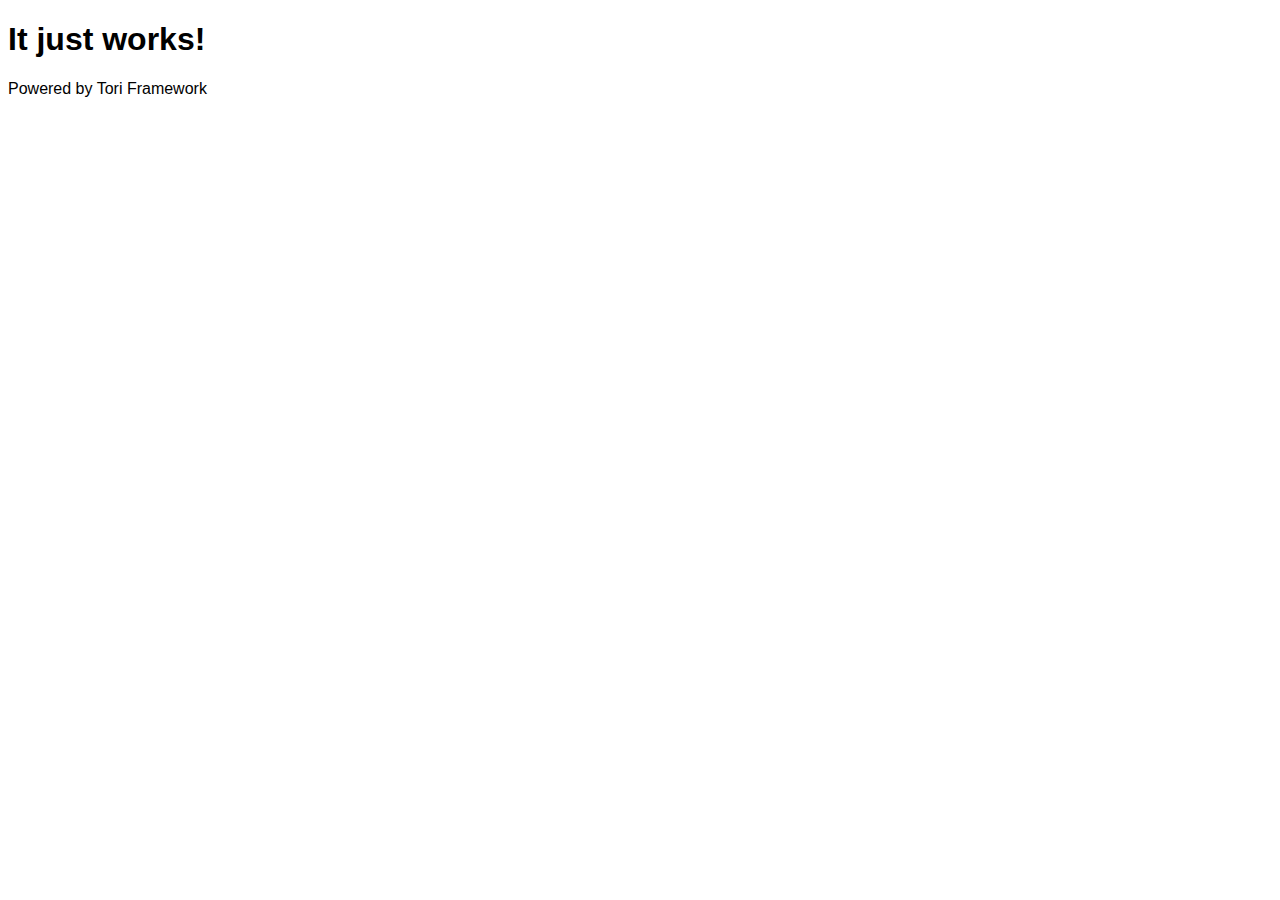
<file: eryri/eryri/view/index.html>
<!doctype html>
<html lang="en">
<head>
<title>My first Tori app</title>
<style>body{font-family:'Helvetica','Arial',sans-serif;}</style>
</head>
<body>
<h1>It just works!</h1>
<p>Powered by Tori Framework</p>
</body>
</html>
</file>
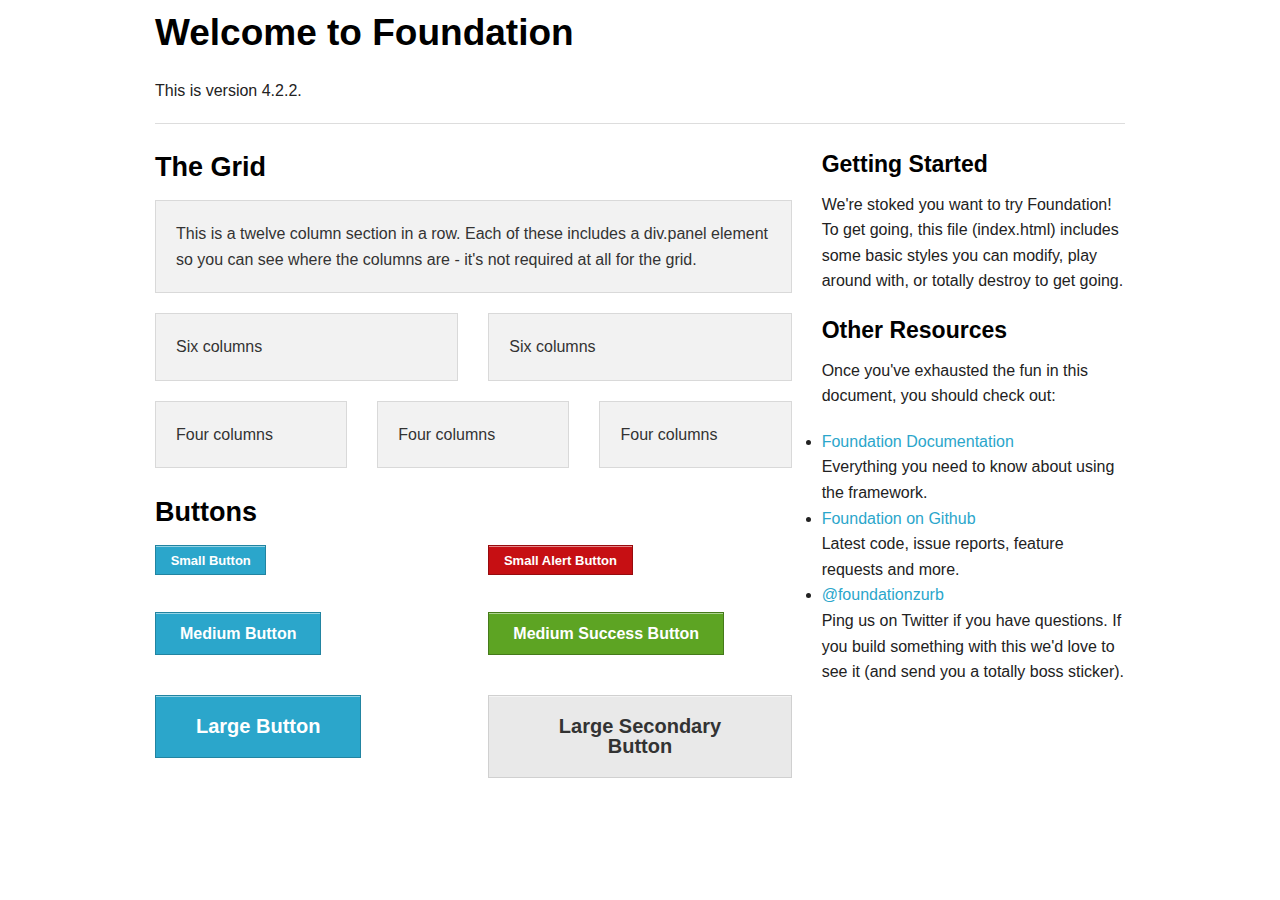
<file: eryri/static-vendors/foundation-4.2/index.html>
<!DOCTYPE html>
<!--[if IE 8]> 				 <html class="no-js lt-ie9" lang="en" > <![endif]-->
<!--[if gt IE 8]><!--> <html class="no-js" lang="en" > <!--<![endif]-->

<head>
	<meta charset="utf-8" />
  <meta name="viewport" content="width=device-width" />
  <title>Foundation 4</title>

  
  <link rel="stylesheet" href="css/foundation.css" />
  

  <script src="js/vendor/custom.modernizr.js"></script>

</head>
<body>

	<div class="row">
		<div class="large-12 columns">
			<h2>Welcome to Foundation</h2>
			<p>This is version 4.2.2.</p>
			<hr />
		</div>
	</div>

	<div class="row">
		<div class="large-8 columns">
			<h3>The Grid</h3>

			<!-- Grid Example -->
			<div class="row">
				<div class="large-12 columns">
					<div class="panel">
						<p>This is a twelve column section in a row. Each of these includes a div.panel element so you can see where the columns are - it's not required at all for the grid.</p>
					</div>
				</div>
			</div>
			<div class="row">
				<div class="large-6 columns">
					<div class="panel">
						<p>Six columns</p>
					</div>
				</div>
				<div class="large-6 columns">
					<div class="panel">
						<p>Six columns</p>
					</div>
				</div>
			</div>
			<div class="row">
				<div class="large-4 columns">
					<div class="panel">
						<p>Four columns</p>
					</div>
				</div>
				<div class="large-4 columns">
					<div class="panel">
						<p>Four columns</p>
					</div>
				</div>
				<div class="large-4 columns">
					<div class="panel">
						<p>Four columns</p>
					</div>
				</div>
			</div>

			<h3>Buttons</h3>

      <div class="row">
        <div class="large-6 columns">
          <p><a href="#" class="small button">Small Button</a></p>
          <p><a href="#" class="button">Medium Button</a></p>
          <p><a href="#" class="large button">Large Button</a></p>
        </div>
        <div class="large-6 columns">
          <p><a href="#" class="small alert button">Small Alert Button</a></p>
          <p><a href="#" class="success button">Medium Success Button</a></p>
          <p><a href="#" class="large secondary button">Large Secondary Button</a></p>
        </div>
      </div>
		</div>

		<div class="large-4 columns">
			<h4>Getting Started</h4>
			<p>We're stoked you want to try Foundation! To get going, this file (index.html) includes some basic styles you can modify, play around with, or totally destroy to get going.</p>

			<h4>Other Resources</h4>
			<p>Once you've exhausted the fun in this document, you should check out:</p>
			<ul class="disc">
				<li><a href="http://foundation.zurb.com/docs">Foundation Documentation</a><br />Everything you need to know about using the framework.</li>
				<li><a href="http://github.com/zurb/foundation">Foundation on Github</a><br />Latest code, issue reports, feature requests and more.</li>
				<li><a href="http://twitter.com/foundationzurb">@foundationzurb</a><br />Ping us on Twitter if you have questions. If you build something with this we'd love to see it (and send you a totally boss sticker).</li>
			</ul>
		</div>
	</div>

  <script>
  document.write('<script src=' +
  ('__proto__' in {} ? 'js/vendor/zepto' : 'js/vendor/jquery') +
  '.js><\/script>')
  </script>
  
  <script src="js/foundation.min.js"></script>
  <!--
  
  <script src="js/foundation/foundation.js"></script>
  
  <script src="js/foundation/foundation.interchange.js"></script>
  
  <script src="js/foundation/foundation.dropdown.js"></script>
  
  <script src="js/foundation/foundation.placeholder.js"></script>
  
  <script src="js/foundation/foundation.forms.js"></script>
  
  <script src="js/foundation/foundation.alerts.js"></script>
  
  <script src="js/foundation/foundation.magellan.js"></script>
  
  <script src="js/foundation/foundation.reveal.js"></script>
  
  <script src="js/foundation/foundation.tooltips.js"></script>
  
  <script src="js/foundation/foundation.clearing.js"></script>
  
  <script src="js/foundation/foundation.cookie.js"></script>
  
  <script src="js/foundation/foundation.joyride.js"></script>
  
  <script src="js/foundation/foundation.orbit.js"></script>
  
  <script src="js/foundation/foundation.section.js"></script>
  
  <script src="js/foundation/foundation.topbar.js"></script>
  
  -->
  
  <script>
    $(document).foundation();
  </script>
</body>
</html>
</file>
